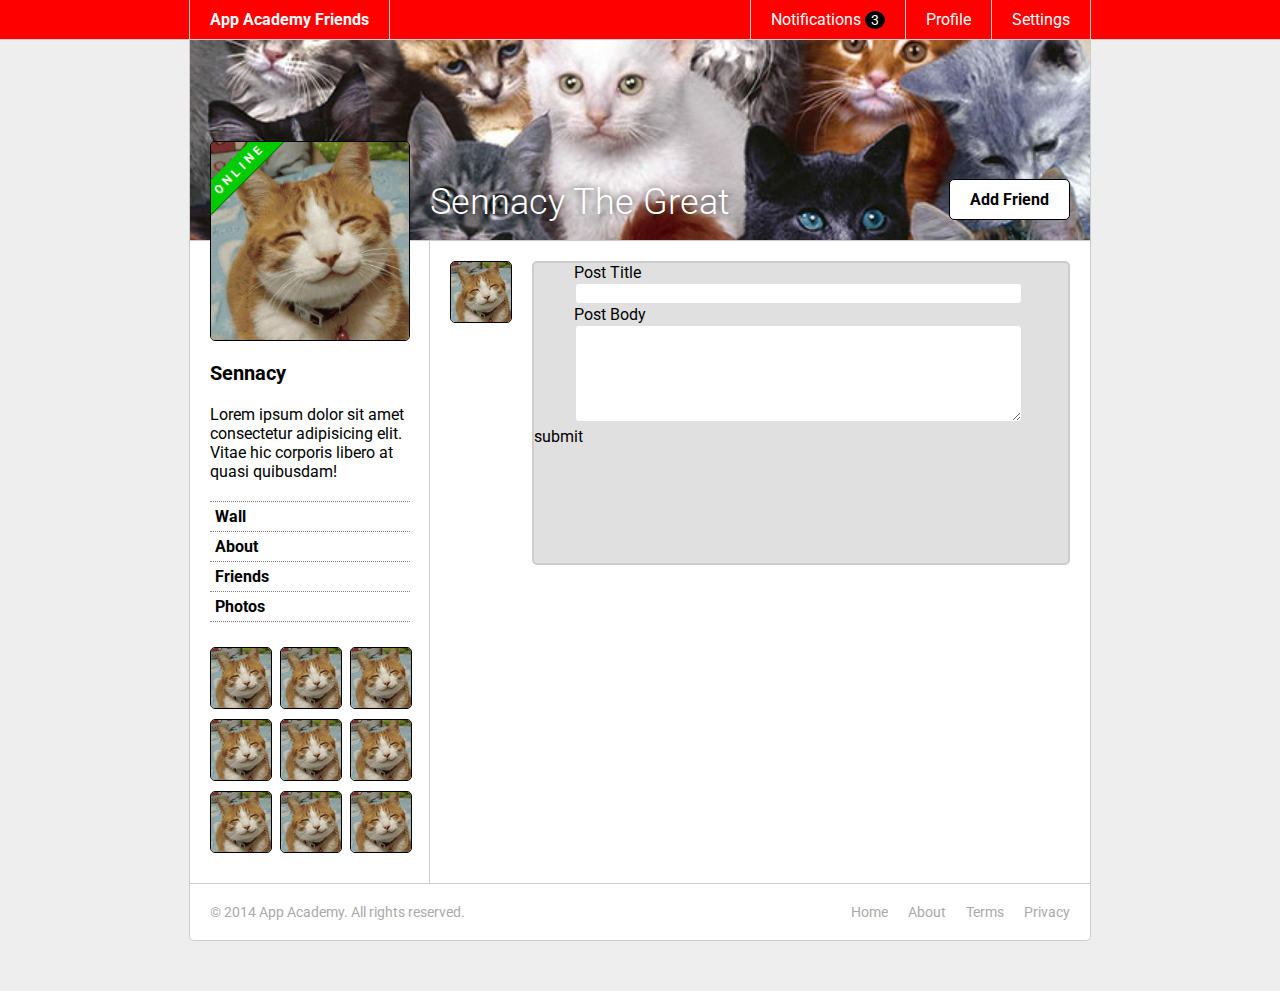
<file: css_friends_part2/cats.html>
<!DOCTYPE html>
<html>
<head>
  <meta charset="utf-8">
  <title>App Academy Friends</title>
  <link rel="stylesheet" href="http://fonts.googleapis.com/css?family=Roboto:300,400,700" type="text/css">
  <link rel="stylesheet" href="css/00-reset.css" type="text/css">
  <link rel="stylesheet" href="css/01-header.css" type="text/css">
  <link rel="stylesheet" href="css/02-notifications.css" type="text/css">
  <link rel="stylesheet" href="css/03-layout.css" type="text/css">
  <link rel="stylesheet" href="css/04-footer.css" type="text/css">
  <link rel="stylesheet" href="css/05-cats.css" type="text/css">
  <link rel="stylesheet" href="css/06-sidebar.css" type="text/css">
  <link rel="stylesheet" href="css/07-online.css" type="text/css">
  <link rel="stylesheet" href="css/08-thumbs.css" type="text/css">
  <link rel="stylesheet" href="css/09-forms.css" type="text/css">
  <link rel="stylesheet" href="css/10-posts.css" type="text/css">
  <link rel="stylesheet" href="css/11-icons.css" type="text/css">
</head>
<body>

  <header class="header">
    <nav class="header-nav">

      <h1 class="header-logo">
        <a href="#">App Academy Friends</a>
      </h1>

      <ul class="header-list">
        <li>
          <a href="#">Notifications <strong class="badge">3</strong></a>
          <ul class="header-notifications">
            <li><a href="#">Constance likes your photo.</a></li>
            <li><a href="#">Tommy left you a comment.</a></li>
            <li><a href="#">Jonathan is now following you.</a></li>
          </ul>
        </li>
        <li><a href="#">Profile</a></li>
        <li><a href="#">Settings</a></li>
      </ul>

    </nav>
  </header>

  <main class="content">

    <header class="content-header">
      <h1>Sennacy The Great</h1>
      <button class="content-header-add-friend">Add Friend</button>
    </header>

    <section class="content-sidebar">
      <div class="profile-picture">
        <a href="#"><img src="./images/cat.jpg" alt="Sennacy"></a>
        <div class="online">
          <p>online</p>
        </div> 
      </div>
      <div class="profile-info">
        <h1>Sennacy</h1>
        <P>Lorem ipsum dolor sit amet consectetur adipisicing elit. Vitae hic corporis libero at quasi quibusdam!</P>
      </div>
      <div class="profile-nav">
        <ul>
          <li><a href="#">Wall</a></li>
          <li><a href="#">About</a></li>
          <li><a href="#">Friends</a></li>
          <li><a href="#">Photos</a></li>
        </ul>
      </div>

      <ul class="friends">
        <li><a href="#" class="thumb" title="Sennacy"><img src="./images/cat.jpg"alt="Sennacy"></a></li>
        <li><a href="#" class="thumb" title="Jonathan"><img src="./images/cat.jpg"alt="Jonathan"></a></li>
        <li><a href="#" class="thumb" title="Tommy"><img src="./images/cat.jpg"alt="Tommy"></a></li>
        <li><a href="#" class="thumb" title="Constance"><img src="./images/cat.jpg"alt="Constance"></a></li>
        <li><a href="#" class="thumb" title="Ned"><img src="./images/cat.jpg"alt="Ned"></a></li>
        <li><a href="#" class="thumb" title="Kush"><img src="./images/cat.jpg"alt="Kush"></a></li>
        <li><a href="#" class="thumb" title="CJ"><img src="./images/cat.jpg"alt="CJ"></a></li>
        <li><a href="#" class="thumb" title="Jeff"><img src="./images/cat.jpg"alt="Jeff"></a></li>
        <li><a href="#" class="thumb" title="Simon"><img src="./images/cat.jpg"alt="Simon"></a></li>
      </ul>
  


    </section>
    <section class="content-main">
      <a href="#" class="thumb" title="Sennacy"><img src="./images/cat.jpg" alt=""></a>

      <form action="#" class="input">

        <label for="title">Post Title
          <br>
          <input id="title" type="text" name="title">
        </label>

        <label for="body">Post Body
          <br>
          <textarea name="" id="body" cols="30" rows="5"></textarea>
        </label>

        <button class="submit">submit</button>
      </form>

    </section>
  </main>

  <footer class="footer">

    <small class="footer-copy">
      &copy; 2014 App Academy. All rights reserved.
    </small>

    <ul class="footer-links">
      <li><a href="#">Home</a></li>
      <li><a href="#">About</a></li>
      <li><a href="#">Terms</a></li>
      <li><a href="#">Privacy</a></li>
    </ul>

  </footer>

</body>
</html>
</file>
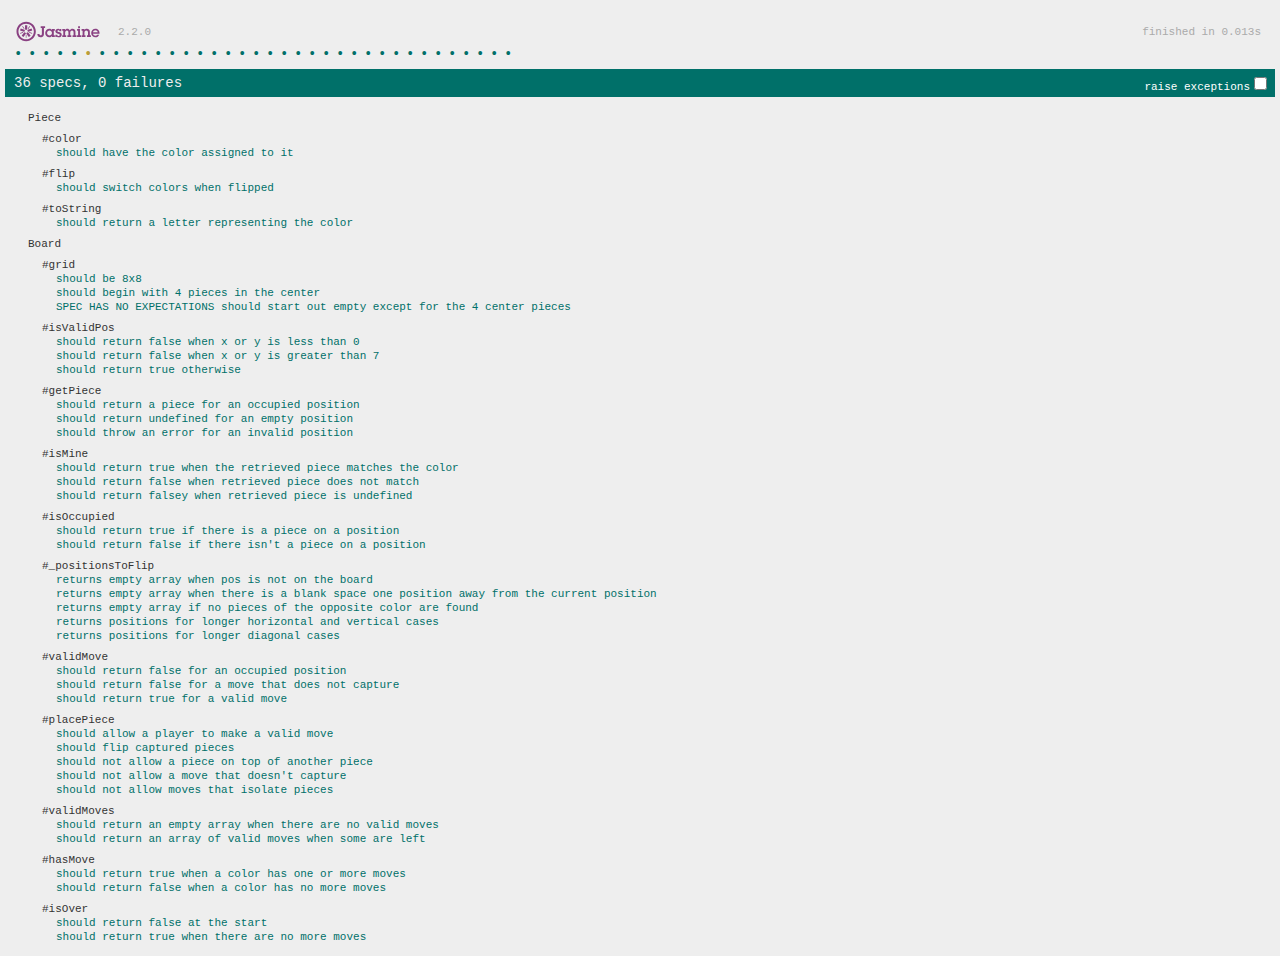
<file: reversi/SpecRunner.html>
<!DOCTYPE HTML PUBLIC "-//W3C//DTD HTML 4.01 Transitional//EN"
"http://www.w3.org/TR/html4/loose.dtd">
<html>
<head>
  <title>Jasmine Spec Runner</title>

  <link rel="shortcut icon" type="image/png" href="lib/jasmine-2.2.0/jasmine_favicon.png">
  <link rel="stylesheet" type="text/css" href="lib/jasmine-2.2.0/jasmine.css">
  <script type="text/javascript" src="lib/jasmine-2.2.0/jasmine.js"></script>
  <script type="text/javascript" src="lib/jasmine-2.2.0/jasmine-html.js"></script>
  <script type="text/javascript" src="lib/jasmine-2.2.0/boot.js"></script>

  <!-- include source files here... -->
  <script type="text/javascript" src="src/board.js"></script>
  <script type="text/javascript" src="src/game.js"></script>
  <script type="text/javascript" src="src/piece.js"></script>

  <!-- include spec file here... -->
  <script type="text/javascript" src="spec/reversi_spec.js"></script>
</head>

<body>
</body>
</html>
</file>
<file: css_friends_part2/css/01-header.css>
body {
  font-family: "Roboto", sans-serif;
  font-size: 16px;
  font-weight: 400;
  background: #eee;
}

.header {
  background: #f00;
  color: #fff;
  border-bottom: 1px solid #ccc;
}

.header a {
  display: block;
  padding: 10px 20px;
}

.header-nav {
  display: flex;
  justify-content: space-between;
  margin: 0 auto;
  width: 900px;
  border-left: 1px solid #ccc;
  border-right: 1px solid #ccc;
}

.header-logo {
  border-right: 1px solid #ccc;
  font-weight: 700;
}

.header-logo:hover {
  background: #000;
}

.header-list {
  display: flex;
}

.header-list > li {
  border-left: 1px solid #ccc;
}

.header-list > li:hover {
  background: #000;
}
</file>
<file: css_friends_part2/css/02-notifications.css>
.badge {
  display: inline;
  font-size: 14px;
  padding: 1px 6px;
  background: #000;
  border-radius: 50%;
}

li:hover .badge {
  background: #f00;
}

.header {
  position: relative;
  z-index: 1;
}

.header-list > li {
  position: relative;
}

.header-notifications {
  display: none;
  position: absolute;
  left: -1px;
  font-size: 14px;
  white-space: nowrap;
  background: #fff;
  border-left: 1px solid #ccc;
  border-right: 1px solid #ccc;
  border-bottom: 1px solid #ccc;
  border-bottom-left-radius: 5px;
  border-bottom-right-radius: 5px;
  overflow: hidden;
}

li:hover .header-notifications {
  display: block;
}

.header-notifications > li {
  border-top: 1px solid #ccc;
  color: #000;
}

.header-notifications > li:hover {
  background: #eee;
}
</file>
<file: css_friends_part2/css/03-layout.css>
.content {
  display: flex;
  flex-wrap: wrap;
  margin: 0 auto;
  background: #fff;
  width: 900px;
  border: 1px solid #ccc;
  border-top: 0;
}

.content-sidebar {
  width: 200px;
  min-height: 200px;
  padding: 20px;
  padding-right: 19px;
  border-right: 1px solid #ccc;
}

.content-main {
  width: 620px;
  min-height: 200px;
  padding: 20px;
}
</file>
<file: css_friends_part2/css/04-footer.css>
.footer {
  display: flex;
  justify-content: space-between;
  width: 900px;
  margin: 0 auto 50px auto;
  background: #fff;
  color: #aaa;
  font-size: 14px;
  border: 1px solid #ccc;
  border-top: 0;
  border-bottom-left-radius: 5px;
  border-bottom-right-radius: 5px;
}

.footer-copy {
  display: block;
  padding: 20px;
}

.footer-links {
  display: flex;
  padding: 20px;
}

.footer-links > li {
  padding: 0 0 0 20px;
}

.footer a:hover {
  color: #000;
}
</file>
<file: css_friends_part2/css/05-cats.css>
.content-header {
  position: relative;
  height: 200px;
  width: 100%;
  background: url("../images/cats.jpg");
  background-size: cover;
  border-bottom: 1px solid #ccc;
}

.content-header > h1 {
  position: absolute;
  bottom: 20px;
  left: 240px;
  font-size: 36px;
  line-height: 1;
  font-weight: 300;
  color: #fff;
  text-shadow: #000 0 0 10px;
}

.content-header-add-friend {
  position: absolute;
  bottom: 20px;
  right: 20px;
  color: #000;
  background: #fff;
  font-weight: bold;
  padding: 10px 20px;
  border: 1px solid #000;
  border-radius: 5px;
}

.content-header-add-friend:hover {
  background: #eee;
}
</file>
<file: css_friends_part2/css/06-sidebar.css>
/* PHASE 0: Sidebar */
.profile-picture{
    display: block;
    border: 1px black solid;
    border-radius: 5px;
    margin-top: -120px;
    position: relative;
}

.profile-info > h1 {
    font-size: 20px;
    font-weight: bolder;
    margin: 20px 0px;
}

.profile-info > p {
    margin-bottom: 20px;
}

.profile-nav li {
    border-top: dotted 1px gray;
    padding: 5px;
    font-weight: bolder;
}

.profile-nav li:hover{
    background-color: #d3d3d3;
}

.profile-nav li:last-child {
    border-bottom: dotted 1px gray;
    margin-bottom: 25px;
}
</file>
<file: css_friends_part2/css/07-online.css>
/* PHASE 1: Online */

.profile-picture {
  overflow: hidden;
}

.online {
  display: block;
  position: absolute;
  top: -10px;
  left: -10px;
  font-weight: 700;
  color: #fff;
  background: #0c0;
  padding: 5px 30px;
  text-transform: uppercase;
  font-size: 12px;
  letter-spacing: 4px;
  transform: rotate(-45deg) translateX(-27.5%);
  box-shadow: 0 1px 0 0 #070;
}
</file>
<file: css_friends_part2/css/08-thumbs.css>
/* PHASE 2: Thumbs */

.friends {
    display: flex;
    flex-wrap: wrap;
}

.friends > li {
    width: 60px;
    margin: 0 0 10px 0;
}

.friends > li:nth-child(3n-1) {
    margin: 0 10px 10px 10px;
}

.thumb {
    display: block;
    position: relative;
    width: 60px;
    height: 60px;
    border: 1px solid black;
    border-radius: 5px;
}

.thumb:before {
    content: "";
    display: none;
    position: absolute;
    left: 50%;
    transform: translateX(-50%);
    top: -7px;
    border-top: 5px solid black;
    border-bottom: 0;
    border-right: 5px solid transparent;
    border-left: 5px solid transparent;
}

.thumb:after {
  content: attr(title);
  display: none;
  position: absolute;
  left: 50%;
  transform: translateX(-50%);
  bottom: 67px;
  background: black;
  color: white;
  font-size: 12px;
  padding: 5px 10px;
  border-radius: 5px;
}

.thumb:hover:before,
.thumb:hover:after {
  display: block;
}

.thumb > img {
    border-radius: 4px;
}
</file>
<file: css_friends_part2/css/09-forms.css>
/* PHASE 3: Forms */
.content-main {
    display: flex;
}

.input {
    display: flex;
    flex-direction: column;
    margin-left: 20px;
    border: solid 2px #cdcdcd;
    background-color: #e0e0e0;
    border-radius: 5px;
    height: 300px;
    flex: 1;
}

.input label {
    margin-left: 40px;
}

#title {
    border: 2px #e0e0e0 solid;
    background-color: #fff;
    border-radius: 5px;
    width: 90%;
    /* margin-left: 10px; */
    
}

#body {
    border: 2px #e0e0e0 solid;
    background-color: #fff;
    border-radius: 5px;
    width: 90%;
    /* margin-left: 10px; */
}
</file>
<file: css_friends_part2/css/10-posts.css>
/* PHASE 4: Posts */
</file>
<file: css_friends_part2/css/11-icons.css>
/* PHASE 5: Icons */
</file>
<file: reversi/lib/jasmine-2.2.0/jasmine.css>
body { overflow-y: scroll; }

.jasmine_html-reporter { background-color: #eee; padding: 5px; margin: -8px; font-size: 11px; font-family: Monaco, "Lucida Console", monospace; line-height: 14px; color: #333; }
.jasmine_html-reporter a { text-decoration: none; }
.jasmine_html-reporter a:hover { text-decoration: underline; }
.jasmine_html-reporter p, .jasmine_html-reporter h1, .jasmine_html-reporter h2, .jasmine_html-reporter h3, .jasmine_html-reporter h4, .jasmine_html-reporter h5, .jasmine_html-reporter h6 { margin: 0; line-height: 14px; }
.jasmine_html-reporter .banner, .jasmine_html-reporter .symbol-summary, .jasmine_html-reporter .summary, .jasmine_html-reporter .result-message, .jasmine_html-reporter .spec .description, .jasmine_html-reporter .spec-detail .description, .jasmine_html-reporter .alert .bar, .jasmine_html-reporter .stack-trace { padding-left: 9px; padding-right: 9px; }
.jasmine_html-reporter .banner { position: relative; }
.jasmine_html-reporter .banner .title { background: url('[data-uri]') no-repeat; background: url('[data-uri]') no-repeat, none; -moz-background-size: 100%; -o-background-size: 100%; -webkit-background-size: 100%; background-size: 100%; display: block; float: left; width: 90px; height: 25px; }
.jasmine_html-reporter .banner .version { margin-left: 14px; position: relative; top: 6px; }
.jasmine_html-reporter .banner .duration { position: absolute; right: 14px; top: 6px; }
.jasmine_html-reporter #jasmine_content { position: fixed; right: 100%; }
.jasmine_html-reporter .version { color: #aaa; }
.jasmine_html-reporter .banner { margin-top: 14px; }
.jasmine_html-reporter .duration { color: #aaa; float: right; }
.jasmine_html-reporter .symbol-summary { overflow: hidden; *zoom: 1; margin: 14px 0; }
.jasmine_html-reporter .symbol-summary li { display: inline-block; height: 8px; width: 14px; font-size: 16px; }
.jasmine_html-reporter .symbol-summary li.passed { font-size: 14px; }
.jasmine_html-reporter .symbol-summary li.passed:before { color: #007069; content: "\02022"; }
.jasmine_html-reporter .symbol-summary li.failed { line-height: 9px; }
.jasmine_html-reporter .symbol-summary li.failed:before { color: #ca3a11; content: "\d7"; font-weight: bold; margin-left: -1px; }
.jasmine_html-reporter .symbol-summary li.disabled { font-size: 14px; }
.jasmine_html-reporter .symbol-summary li.disabled:before { color: #bababa; content: "\02022"; }
.jasmine_html-reporter .symbol-summary li.pending { line-height: 17px; }
.jasmine_html-reporter .symbol-summary li.pending:before { color: #ba9d37; content: "*"; }
.jasmine_html-reporter .symbol-summary li.empty { font-size: 14px; }
.jasmine_html-reporter .symbol-summary li.empty:before { color: #ba9d37; content: "\02022"; }
.jasmine_html-reporter .exceptions { color: #fff; float: right; margin-top: 5px; margin-right: 5px; }
.jasmine_html-reporter .bar { line-height: 28px; font-size: 14px; display: block; color: #eee; }
.jasmine_html-reporter .bar.failed { background-color: #ca3a11; }
.jasmine_html-reporter .bar.passed { background-color: #007069; }
.jasmine_html-reporter .bar.skipped { background-color: #bababa; }
.jasmine_html-reporter .bar.errored { background-color: #ca3a11; }
.jasmine_html-reporter .bar.menu { background-color: #fff; color: #aaa; }
.jasmine_html-reporter .bar.menu a { color: #333; }
.jasmine_html-reporter .bar a { color: white; }
.jasmine_html-reporter.spec-list .bar.menu.failure-list, .jasmine_html-reporter.spec-list .results .failures { display: none; }
.jasmine_html-reporter.failure-list .bar.menu.spec-list, .jasmine_html-reporter.failure-list .summary { display: none; }
.jasmine_html-reporter .running-alert { background-color: #666; }
.jasmine_html-reporter .results { margin-top: 14px; }
.jasmine_html-reporter.showDetails .summaryMenuItem { font-weight: normal; text-decoration: inherit; }
.jasmine_html-reporter.showDetails .summaryMenuItem:hover { text-decoration: underline; }
.jasmine_html-reporter.showDetails .detailsMenuItem { font-weight: bold; text-decoration: underline; }
.jasmine_html-reporter.showDetails .summary { display: none; }
.jasmine_html-reporter.showDetails #details { display: block; }
.jasmine_html-reporter .summaryMenuItem { font-weight: bold; text-decoration: underline; }
.jasmine_html-reporter .summary { margin-top: 14px; }
.jasmine_html-reporter .summary ul { list-style-type: none; margin-left: 14px; padding-top: 0; padding-left: 0; }
.jasmine_html-reporter .summary ul.suite { margin-top: 7px; margin-bottom: 7px; }
.jasmine_html-reporter .summary li.passed a { color: #007069; }
.jasmine_html-reporter .summary li.failed a { color: #ca3a11; }
.jasmine_html-reporter .summary li.empty a { color: #ba9d37; }
.jasmine_html-reporter .summary li.pending a { color: #ba9d37; }
.jasmine_html-reporter .description + .suite { margin-top: 0; }
.jasmine_html-reporter .suite { margin-top: 14px; }
.jasmine_html-reporter .suite a { color: #333; }
.jasmine_html-reporter .failures .spec-detail { margin-bottom: 28px; }
.jasmine_html-reporter .failures .spec-detail .description { background-color: #ca3a11; }
.jasmine_html-reporter .failures .spec-detail .description a { color: white; }
.jasmine_html-reporter .result-message { padding-top: 14px; color: #333; white-space: pre; }
.jasmine_html-reporter .result-message span.result { display: block; }
.jasmine_html-reporter .stack-trace { margin: 5px 0 0 0; max-height: 224px; overflow: auto; line-height: 18px; color: #666; border: 1px solid #ddd; background: white; white-space: pre; }
</file>
